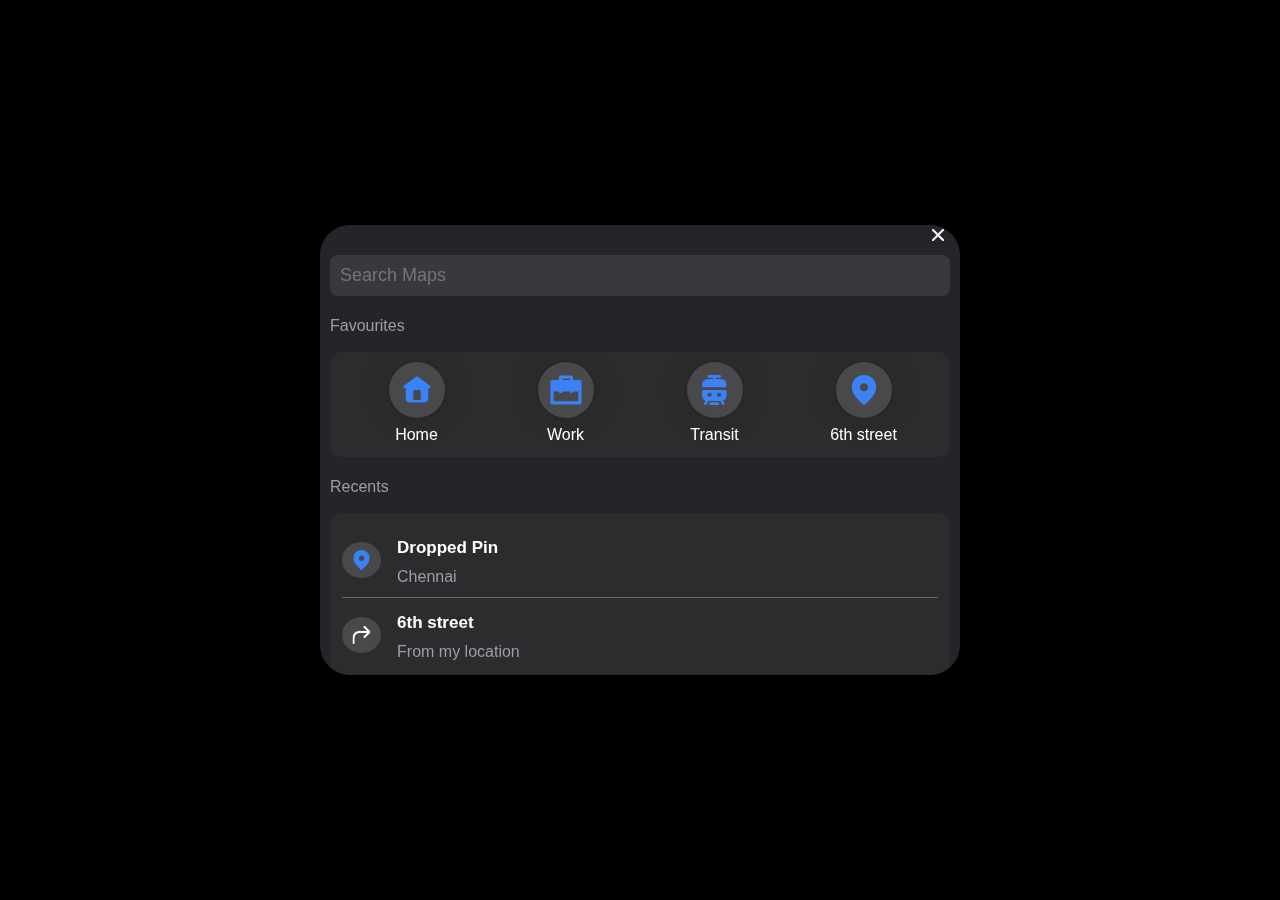
<file: index.html>
<!DOCTYPE html>
<html lang="en">
  <head>
    <meta charset="UTF-8" />
    <meta
      name="viewport"
      content="width=device-width, initial-scale=1.0, maximum-scale=1"
    />
    <meta http-equiv="X-UA-Compatible" content="ie=edge" />
    
    
    <script type="module" crossorigin src="assets/main-c04df7c6.js"></script>
    <link rel="modulepreload" crossorigin href="assets/style-fac82e35.js">
    <link rel="modulepreload" crossorigin href="assets/anime.es-de4e5aa0.js">
    <link rel="modulepreload" crossorigin href="assets/bottomSheet-e1f39f3c.js">
    <link rel="stylesheet" href="assets/style-0700482a.css">
    <link rel="stylesheet" href="assets/bottomSheet-ab965eb8.css">
  </head>

  <body>
    <!-- <div class="main-div">
        <button id="target-1" data-bottomsheet-id="maps-1">click</button>
    </div> -->

    <div id="maps-2" data-bottomsheet>
      <div class="flex border">
        <p class="sm">Set Up Contact Card</p>
        <p class="more" id="done">Done</p>
      </div>
      <div class="flex center">
        <figure class="round">
          <img src="./assets/home.svg" width="30" height="30" />
        </figure>
        <figure class="round margin">
          <img src="./assets/work.svg" width="30" height="30" />
        </figure>
        <figure class="round margin">
          <img src="./assets/pin.svg" width="30" height="30" />
        </figure>
      </div>
      <div>
        <p class="md text-center">
          Maps uses the home, work and school adresses from your Contact card
        </p>
        <p class="fav text-center">
          Keep your Contact Card up to date to see your Home, Work and School in
          Maps
        </p>
      </div>
      <button class="contact" id="target-map-3" data-bottomsheet-id="maps-3">
        Open My Contact Card
      </button>
    </div>
    <div id="maps-3" data-bottomsheet>
      <div class="cont-box no-flex text-center">
        <p class="fav border p2">No Existing Contact Card</p>
        <p class="lg more border">Create a new one</p>
        <p class="lg more">Choose an existing one</p>
      </div>

      <button class="cancel more lg">Cancel</button>
    </div>
    
  </body>
</html>
</file>
<file: assets/style-0700482a.css>
.scroll-snap-slider{display:flex;flex-wrap:nowrap;justify-content:normal;overflow-x:auto;padding-inline:0;scroll-behavior:smooth;scroll-snap-stop:always;scroll-snap-type:x mandatory}.scroll-snap-slider:not(.-show-scroll-bar){-ms-overflow-style:none;scrollbar-width:none}.scroll-snap-slider:not(.-show-scroll-bar)::-webkit-scrollbar{display:none}.scroll-snap-slide{align-items:center;display:flex;flex:0 0 auto;flex-direction:column;justify-content:center;max-width:none;scroll-snap-align:start;width:100%}:root{font-family:Inter,Avenir,Helvetica,Arial,sans-serif;font-size:16px;line-height:24px;font-weight:400;font-synthesis:none;text-rendering:optimizelegibility;-webkit-font-smoothing:antialiased;-moz-osx-font-smoothing:grayscale;-webkit-text-size-adjust:100%}a{font-weight:500;color:#646cff;text-decoration:inherit}a:hover{color:#535bf2}body{margin:0;min-width:100%;background:black}h1{font-size:3.2em;line-height:1.1;margin-top:32px;margin-bottom:13px}h3{margin:10px 0}h4{margin:12px 0 8px}#app{max-width:1280px;margin:0 auto;padding:2rem;text-align:center}.container{padding:0 8px}.card{padding:2em}button{border-radius:8px;padding:.6em 1.2em;font-size:1em;font-weight:500;font-family:inherit;background-color:#1a1a1a;cursor:pointer;transition:border-color .25s;color:#fff}button:hover{border-color:#646cff}p{margin:0;color:#fff;padding-top:0}button:focus,button:focus-visible{outline:4px auto -webkit-focus-ring-color}.flex{display:flex;overflow:scroll;width:100%;align-items:center;justify-content:space-between;padding-top:18px;padding-bottom:14px;max-width:-webkit-fill-available}.box{min-width:200px;height:150px;border-radius:20px;margin:10px}.one{background-color:#ffcc}.two{background-color:#f2e6ff}.three{background-color:#e6ffe6}.four{background-color:#ccf}.five{background-color:#ffe6cc}input{padding:10px;border-radius:10px;margin:5px}#bottomsheet-2,#bottomsheet-3{background-color:#000}.scroll-snap-slide{width:15%;margin-right:25px;max-height:320px}img{width:100%}.universal img{height:auto!important;top:0;width:70%;margin:15%!important}.container-box img{border-radius:5px}[data-bottomsheet]{display:none;background-color:#000;width:100%;position:fixed;height:100%;left:0;top:0;opacity:0;transform:unset;box-shadow:0 1px 37px #00000024;min-height:-webkit-fill-available;will-change:transform;overflow:scroll;touch-action:none;color:#fff}[data-bottomsheet] img{-webkit-user-drag:none;user-select:none;-moz-user-select:none;-webkit-user-select:none;-ms-user-select:none}#bottomsheet-3 .scroll-snap-slide{width:60%}#bottomsheet-3 .scroll-snap-slide img{height:100%}#bottomsheet-3 h4{text-align:center;text-transform:uppercase}@media screen and (max-width: 600px){.scroll-snap-slide{width:40%}}.watch-now{width:100%;background-color:#fff;color:#000;text-transform:uppercase;position:sticky;bottom:0}.blur{position:absolute;width:100%;height:100%;bottom:0;left:0;right:0;top:0;border-radius:20px;background:rgb(0 0 0 / 20%);backdrop-filter:blur(48px);-webkit-backdrop-filter:blur(48px)}.mid{top:20%;position:absolute}.universal{position:absolute;top:20%;z-index:10;width:100%}@media screen and (min-width: 600px){.universal,.mid{top:0}.universal img{width:40%;margin-top:20%!important;margin-left:30%!important}}.see-all{z-index:10}.container-box{padding:8px;background-color:#181818;margin:10px 0;border-radius:8px}.number{color:gray}.genre{font-weight:500;font-size:12px;line-height:100%;text-align:right;letter-spacing:.08em;text-transform:uppercase;color:#919191}.description{font-style:normal;font-weight:430;font-size:16px;line-height:160%;letter-spacing:.025em;color:#e8e8e8;margin-top:24px;margin-bottom:24px}.cast{font-style:normal;font-weight:500;font-size:12px;line-height:100%;letter-spacing:.08em;text-transform:uppercase;color:#919191}.crew{font-style:normal;font-weight:430;font-size:16px;line-height:160%;letter-spacing:.025em;color:#e8e8e8}.name{font-style:normal;font-weight:658;font-size:36px;line-height:102%;color:#fff;font-variation-settings:"slnt" 0,"opsz" 72}.series{font-style:normal;font-weight:658;font-size:14px;line-height:102%;letter-spacing:.17em;text-transform:uppercase;color:#ecb03f;margin:16px 0}#maps-1{background-color:#242528;width:100%;padding:0 10px;max-width:-webkit-fill-available}#maps-2{background-color:#242628;padding:10px;width:100%;max-width:-webkit-fill-available}#drag{text-align:center;margin:auto;display:block;padding:6px 0 3px;background-color:inherit}.search{background-color:#38393d;border-radius:8px;outline:none;border:none;width:100%;font-size:18px;max-width:-webkit-fill-available;margin:10px 0 0;color:#fff}.fav{color:#9c9e9f;font-size:16px;font-weight:500}.more{color:#3b82f6;font-size:16px;font-weight:500}.round{background-color:#49494b;display:flex;border-radius:50%;width:56px;height:56px;align-items:center;justify-content:center;margin:0;box-shadow:0 0 2px #0000000a,0 0 32px #00000024,0 1px 6px #00000005}.cont-box{display:flex;align-items:center;justify-content:space-between;background-color:#2c2c2e;padding:10px 12px;border-radius:12px;width:100%;max-width:-webkit-fill-available}.cont-box div{width:100%}.sm{color:#fff;font-size:16px;font-weight:500;padding-top:5px}.fav-box{display:flex;flex-direction:column;align-items:center;justify-content:center}.img-wrapper{position:relative}.gradient{position:absolute;width:100%;height:186px;left:0;bottom:0;background:linear-gradient(180deg,rgb(0 0 0 / 0%) 73.15%,rgb(0 0 0 / 93%) 99%),url(image.png)}.round-2{background-color:#49494b;display:flex;border-radius:50%;align-items:center;justify-content:center;margin:0 16px 0 0;width:43px;height:36px}.md{color:#fff;font-size:17px;font-weight:600;padding-top:5px}.xs{color:#9e9ea5;font-size:16px;font-weight:500;padding-top:5px}.flex-start{display:flex;align-items:center;justify-content:flex-start;width:100%;padding-top:8px;padding-bottom:8px;border-bottom:.6px solid #696a6d}.flex-start:last-of-type{border:none}.surround{background-color:#333438;padding:15px 0;display:flex;width:100%;border-radius:12px;margin:12px 0;align-items:center;justify-content:center;max-width:-webkit-fill-available;outline:none;border:none;box-shadow:0 0 2px #0000000a,0 0 32px #00000024,0 1px 6px #00000005}.surround:focus{outline:none;border:none}.share{margin-top:26px}.border{border-bottom:.6px solid #696a6d}.center{justify-content:center}.margin{margin-left:-10px}.text-center{text-align:center}.contact{background-color:#3b82f6;color:#fff;outline:none;border:none;width:96%;position:fixed;bottom:30px;padding:15px 0;max-width:-webkit-fill-available}.no-flex{display:block}#maps-3{background-color:transparent;padding:0 5px;width:100%;max-width:-webkit-fill-available}.lg{font-size:20px;padding:12px 0}.p2{padding:10px 0}.cancel{width:100%;border:none;outline:none;background-color:#2c2c2e;padding:12px 0;border-radius:10px;margin:13px 0 0}#maps-3.modal{top:80%!important}.modal{background-color:#000;position:absolute;overflow:scroll;display:block;max-width:50%;height:50%!important;margin:auto;left:50%;transform:translate(-50%,-50%);top:50%!important;box-shadow:0 1px 37px #00000024;border-radius:30px;touch-action:none}.overlay{position:fixed;display:none;width:100%;height:100%;top:0;left:0;right:0;bottom:0;background-color:#0000007f}.overlay.display{display:block;opacity:0}[data-draggable]{position:sticky;top:0;width:100%}#modal-close{display:flex;align-items:center;justify-content:flex-end;position:sticky;top:0;padding:4px;z-index:100}[data-bottomsheet] input[type=color],input[type=date],input[type=datetime],input[type=datetime-local],input[type=email],input[type=month],input[type=number],input[type=password],input[type=search],input[type=tel],input[type=text],input[type=time],input[type=url],input[type=week],select:focus,textarea{font-size:16px}
</file>
<file: assets/bottomSheet-ab965eb8.css>
[data-bottomsheet]{display:none;background-color:#000;width:100%;position:fixed;height:100%;left:0;top:0;opacity:0;transform:unset;box-shadow:0 1px 37px #00000024;min-height:-webkit-fill-available;will-change:transform;overflow:scroll;touch-action:none;color:#fff}#maps-2{width:100%}.modal{background-color:#000;position:absolute;overflow:scroll;display:block;max-width:50%;height:50%!important;margin:auto;left:50%;transform:translate(-50%,-50%);top:50%!important;box-shadow:0 1px 37px #00000024;border-radius:30px;touch-action:none}.overlay{position:fixed;display:none;width:100%;height:100%;top:0;left:0;right:0;bottom:0;background-color:#0000007f}.overlay.display{display:block;opacity:0}[data-draggable]{position:sticky;top:0;width:100%}#modal-close{display:flex;align-items:center;justify-content:flex-end;position:sticky;top:0;padding:4px;z-index:100}[data-bottomsheet] img{-webkit-user-drag:none;user-select:none;-moz-user-select:none;-webkit-user-select:none;-ms-user-select:none}[data-bottomsheet] input[type=color],input[type=date],input[type=datetime],input[type=datetime-local],input[type=email],input[type=month],input[type=number],input[type=password],input[type=search],input[type=tel],input[type=text],input[type=time],input[type=url],input[type=week],select:focus,textarea{font-size:16px}
</file>
